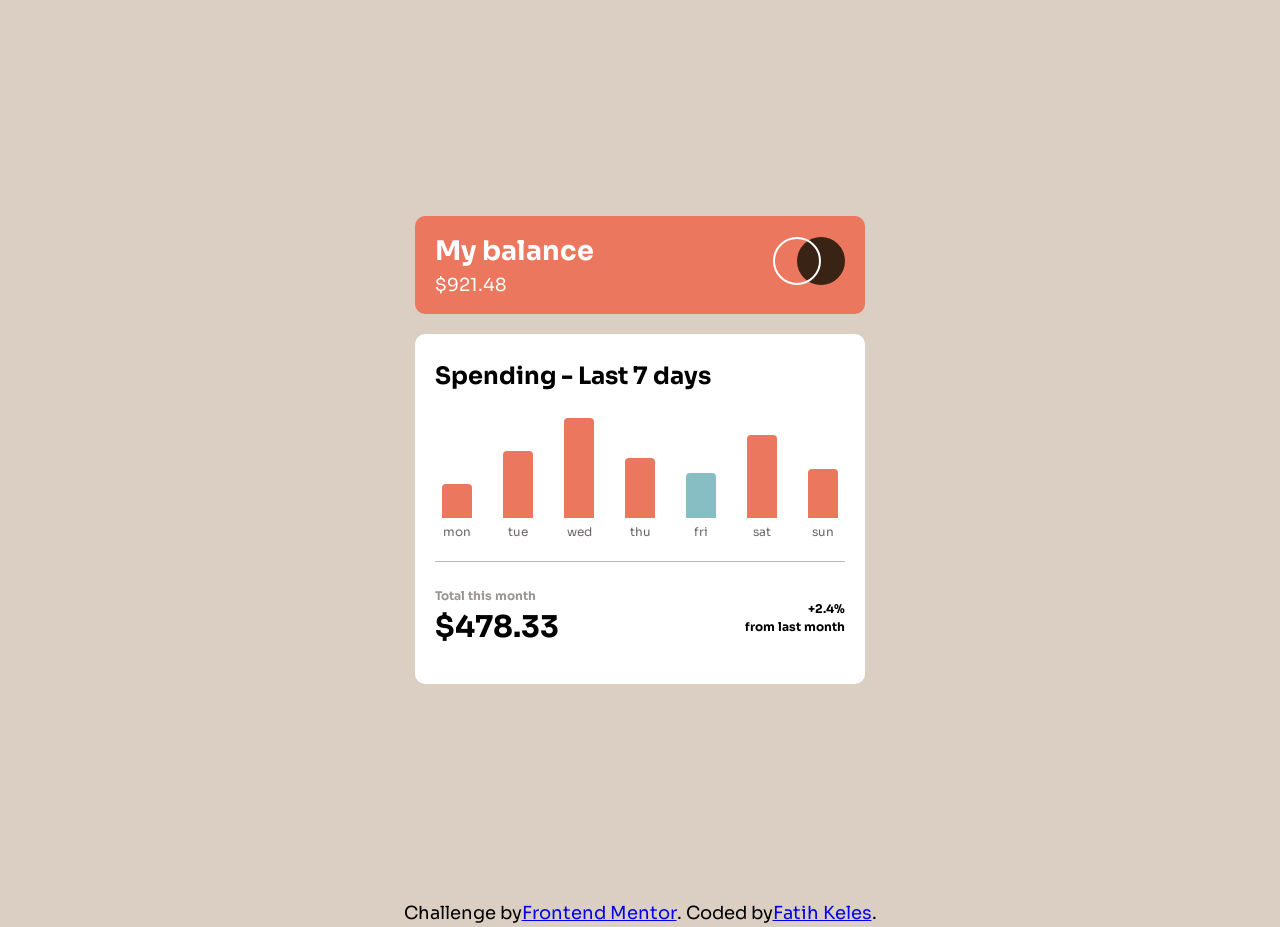
<file: expenses-chart-component-main/index.html>
<!DOCTYPE html>
<html lang="en">
<head>
  <meta charset="UTF-8">
  <meta name="viewport" content="width=device-width, initial-scale=1.0">
  <link rel="icon" type="image/png" sizes="32x32" href="./images/favicon-32x32.png">
  <!-- Fonts -->
   <link rel="preconnect" href="https://fonts.googleapis.com">
   <link rel="preconnect" href="https://fonts.gstatic.com" crossorigin>
    <link href="https://fonts.googleapis.com/css2?family=DM+Sans:ital,opsz,wght@0,9..40,100..1000;1,9..40,100..1000&family=Sora&display=swap" rel="stylesheet">
  <!-- Css -->
  <link rel="stylesheet" href="style.css">
  <!-- JS -->
   <script src="app.js" defer></script>
  <title>Frontend Mentor | Expenses chart component</title>

</head>
<body>

<main>

    <section class="expenses-chart">

      <!-- Balance -->
      <div class="expenses-chart__balance">

        <div class="expenses-chart__balance-info">
          <h2 class="expenses-chart__balance-title">
            My balance
          </h2>

          <p class="expenses-chart__balance-amount">
            $921.48
          </p>
        </div>

        <div class="expenses-chart__balance-logo">
          <img src="images/logo.svg" alt="">
        </div>

      </div>


      <!-- Chart -->
      <div class="expenses-chart__content">

        <h1 class="expenses-chart__title">
          Spending - Last 7 days
        </h1>


        <div class="expenses-chart__bars">
          
        </div>


        <!-- Summary -->
        <div class="expenses-chart__summary">

          <div class="expenses-chart__summary-total">
            <p class="expenses-chart__summary-label">
              Total this month
            </p>

            <p class="expenses-chart__summary-amount">
              $478.33
            </p>
          </div>


          <div class="expenses-chart__summary-change">

            <p class="expenses-chart__summary-percentage">
              +2.4%
            </p>

            <p class="expenses-chart__summary-period">
              from last month
            </p>

          </div>

        </div>

      </div>

    </section>

  </main>





  <footer class="attribution">
    Challenge by <a href="https://www.frontendmentor.io?ref=challenge">Frontend Mentor</a>. 
    Coded by <a href="#">Fatih Keles</a>.
  </footer>
</body>
</html>
</file>
<file: expenses-chart-component-main/style.css>
:root{

    /* Primary colors */
    --clr-primary-red-500 : hsl(10, 79%, 65%);
    --clr-primary-blue-300 : hsl(186, 34%, 65%);
    
    /* Neutral colors */
    --clr-neutral-brown-950 : hsl(25, 47%, 15%);
    --clr-neutral-brown-400 : hsl(28deg 25.01% 81.31%);
    --clr-neutral-red-100 : hsl(26, 66%, 93%);
    /* font */
    --ff-primary: "Sora", sans-serif;
    --fw-400: 400;
    --fw-700: 700;

}

.active{
    
    background-color: var(--clr-neutral-brown-950);

    padding: 1.2rem;

    margin-bottom: 1.5rem;

    color: #fff;
    font-size: 1rem;

    border-radius: 0.3rem;
}

/* =========================
   RESET
========================= */


*,
*::before,
*::after {
    box-sizing: border-box;
}

html {
    font-size: 62.5%;
}


body{

    margin: 0;
    padding: 0;

    line-height: 1.5;
    
    font-family: var(--ff-primary);
    font-size: 1.8rem;

    background-color: var(--clr-neutral-brown-400);

}


p,
h1,
h2,
h3,
h4,
h5,
h6 {
    margin: 0;
}


/* =========================
   PAGE LAYOUT
========================= */

main {
    display: flex;
    justify-content: center;
    align-items: center;

    min-height: 100vh;
    min-height: 100svh;

    padding: 2rem 1.6rem;
}

/* Ana component'in genişliği */

.expenses-chart {
    width: min(100%, 45rem);
}

/* =========================
   BALANCE
========================= */

.expenses-chart__balance {
    display: flex;
    justify-content: space-between;
    align-items: center;

    width: 100%;
    padding: 1.5rem 2rem;
    margin-bottom: 2rem;

    background-color: var(--clr-primary-red-500);
    color: #fff;
    border-radius: 1rem;
}

/* =========================
   CHART CONTENT
========================= */

.expenses-chart__content {
    width: 100%;
    padding: 2.4rem 2rem;

    background-color: #fff;
    border-radius: 1rem;
}

.expenses-chart__title {
    font-size: clamp(1.8rem, 4vw, 2.4rem);
}

/* =========================
   CHART BARS
========================= */

.expenses-chart__bars {
    display: flex;
    justify-content: space-between;
    align-items: flex-end;
    gap: clamp(0.6rem, 2.5vw, 1.6rem);

    width: 100%;
    margin: 2.4rem auto 0;
    padding-bottom: 2rem;

    border-bottom: 1px solid #bab7b7;

    color: #6c6767;
    font-size: 1.2rem;
    text-align: center;
}

.expenses-chart__day {
    flex: 1;
    min-width: 0;
}

.expenses-chart__bar {
    width: 100%;
    max-width: 3rem;
    height: 4.5rem;

    margin: 0 auto 0.5rem;

    background-color: var(--clr-primary-red-500);
    border-radius: 0.4rem 0.4rem 0 0;
}

.expenses-chart__day-label {
    font-size: clamp(1rem, 2.5vw, 1.2rem);
}

footer{
    display: flex;
    align-items: center;
    justify-content: center;
    text-align: center;
}

/* =========================
   SUMMARY
========================= */

.expenses-chart__summary {
    display: flex;
    justify-content: space-between;
    align-items: center;
    gap: 1rem;

    margin-top: 1.5rem;
    padding: 1rem 0;

    font-weight: 700;
}

.expenses-chart__summary-label {
    font-size: 1.2rem;
    color: #9b9693;
}

.expenses-chart__summary-amount {
    font-size: clamp(2.4rem, 6vw, 3rem);
}

.expenses-chart__summary-change {
    font-size: 1.2rem;
    text-align: right;
}

.expenses-chart__summary-percentage {
    font-weight: 700;
}

/* =========================
   SMALL SCREENS
========================= */

@media (max-width: 360px) {
    .expenses-chart__content {
        padding: 2rem 1.4rem;
    }

    .expenses-chart__balance {
        padding: 1.4rem;
    }

    .expenses-chart__bars {
        gap: 0.6rem;
    }

    .expenses-chart__summary {
        padding-inline: 0;
    }
}
</file>
